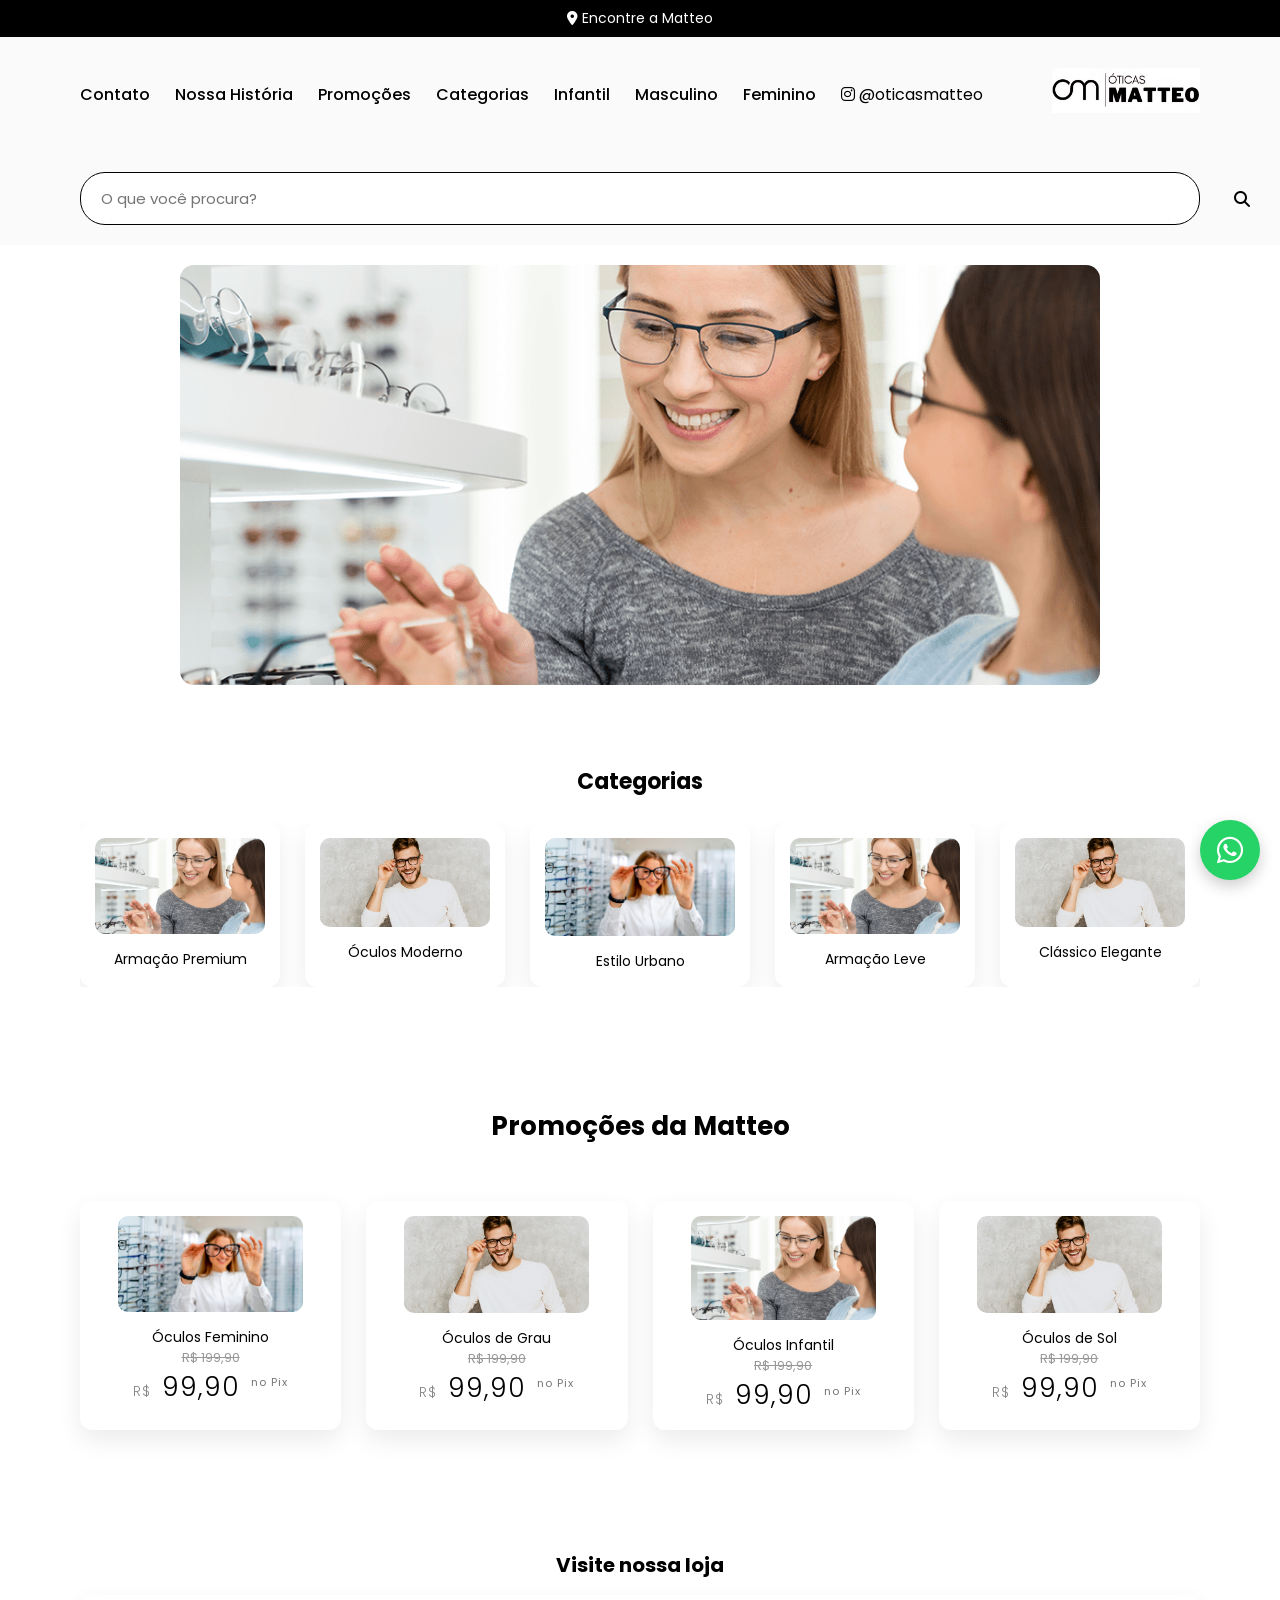
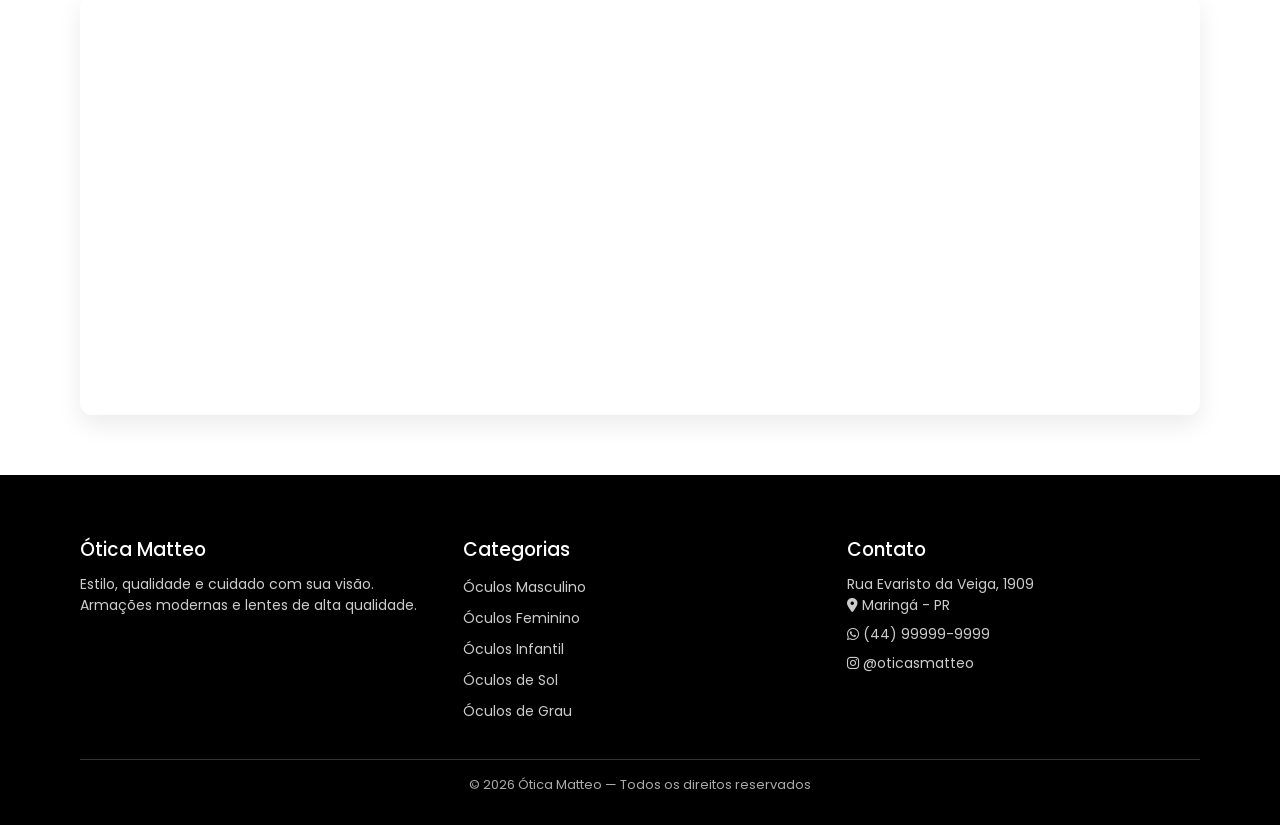
<file: index.html>
<!DOCTYPE html>
<html lang="pt-br">
<head>
<meta charset="UTF-8">
<meta name="viewport" content="width=device-width, initial-scale=1.0">

<title>Óticas Matteo</title>

<link rel="stylesheet" href="style.css">
<link rel="stylesheet" href="media.css">



<link href="https://fonts.googleapis.com/css2?family=Poppins:wght@300;400;500;600&display=swap" rel="stylesheet">

<link rel="stylesheet" href="https://cdnjs.cloudflare.com/ajax/libs/font-awesome/6.5.0/css/all.min.css">

</head>

<body>

<!-- BARRA SUPERIOR -->

<a href="https://maps.app.goo.gl/TD82NVFX31u2WrRb9" target="_blank" class="topbar-link">

    <div class="topbar">
    
    <i class="fa-solid fa-location-dot"></i>
    
    <span>Encontre a Matteo</span>
    
    </div>
    
    </a>


<!-- HEADER -->

<header>

    <div class="menu-hamburguer">
        <i class="fa-solid fa-bars"></i>
      </div>
    
      <nav class="menu-lateral">
        <div class="menu-logo">
            <a href="index.html">
              <img src="imagens/logomatteo.jpeg" alt="Ótica Matteo" />
            </a>
          </div>
        <ul>
          <li><a href="#contato">Contato</a></li>
          <li><a href="nossahistoria/historia.html">Nossa História</a></li>
          <li><a href="#promo">Promoções</a></li>
          <li><a href="#categoria">Categorias</a></li>
          <li><a href="#categoria">Infantil</a></li>
          <li><a href="#categoria">Masculino</a></li>
          <li><a href="#categoria">Feminino</a></li>
          <p><i class="fa-brands fa-instagram"></i> @oticasmatteo</p>
        </ul>
      </nav>


<div class="logo">
    <a href="index.html">
      <img src="imagens/logomatteo.jpeg" alt="Ótica Matteo" />
    </a>
  </div>
  
  


</header>


<!-- BUSCA -->

<section class="busca">

<input type="text" placeholder="O que você procura?">

<i class="fa-solid fa-magnifying-glass"></i>

</section>


<!-- CAROUSEL -->

<section class="banner">

    <div class="carousel">
    
    <button class="seta esquerda">
    <i class="fa-solid fa-chevron-left"></i>
    </button>
    
    <button class="seta direita">
    <i class="fa-solid fa-chevron-right"></i>
    </button>
    
    <div class="slide active">
    <img src="imagens/oculos1.png">
    </div>
    
    <div class="slide">
    <img src="imagens/oculos2.jpg">
    </div>
    
    <div class="slide">
    <img src="imagens/oculos3.png">
    </div>
    
    <div class="indicadores">
    
    <span class="dot active"></span>
    <span class="dot"></span>
    <span class="dot"></span>
    
    </div>
    
    </div>
    
    </section>

    <section class="categoria">

        <h2>Categorias</h2>
        
        <div class="carrossel-container">
        
        <button class="seta-categoria esquerda">
        <i class="fa-solid fa-chevron-left"></i>
        </button>
        
        <div class="produtos">
        
        <div class="produto">
        <img src="imagens/oculos1.png">
        <p>Armação Premium</p>
        </div>
        
        <div class="produto">
        <img src="imagens/oculos2.jpg">
        <p>Óculos Moderno</p>
        </div>
        
        <div class="produto">
        <img src="imagens/oculos3.png">
        <p>Estilo Urbano</p>
        </div>
        
        <div class="produto">
        <img src="imagens/oculos1.png">
        <p>Armação Leve</p>
        </div>
        
        <div class="produto">
        <img src="imagens/oculos2.jpg">
        <p>Clássico Elegante</p>
        </div>
        
        </div>
        
        <button class="seta-categoria direita">
        <i class="fa-solid fa-chevron-right"></i>
        </button>
        
        </div>
        
        </section>

    <section class="promo">

        <h1>Promoções da Matteo</h1>

        <div class="promo-produto">

            <img src="imagens/oculos3.png">
            
            <p class="nome-produto">Óculos Feminino</p>
            
            <p class="preco-antigo">R$ 199,90</p>
            <p class="preco">
            <span class="moeda">R$</span> 99,90 <sup class="pix">no Pix</sup>
        </p>
            
            </div>
        <div class="promo-produto">
            <img src="imagens/oculos2.jpg">
            <p class="nome-produto">Óculos de Grau</p>
            
            <p class="preco-antigo">R$ 199,90</p>
            <p class="preco">
                <span class="moeda">R$</span> 99,90 <sup class="pix">no Pix</sup>
                </p>

        </div>

        <div class="promo-produto">
            <img src="imagens/oculos1.png">
            <p class="nome-produto">Óculos Infantil</p>
            
            <p class="preco-antigo">R$ 199,90</p>
            <p class="preco">
            <span class="moeda">R$</span> 99,90 <sup class="pix">no Pix</sup>
        </p>

        </div>

        <div class="promo-produto">
            <img src="imagens/oculos2.jpg">
            <p class="nome-produto">Óculos de Sol</p>
            
            <p class="preco-antigo">R$ 199,90</p>
            <p class="preco">
            <span class="moeda">R$</span> 99,90 <sup class="pix">no Pix</sup>
        </p>

        </div>





    </section>

  
    <section class="mapa">

            <h2>Visite nossa loja</h2>
            
            <div class="mapa-container">
            
         <iframe src="https://www.google.com/maps/embed?pb=!1m18!1m12!1m3!1d1830.8113087068557!2d-51.9170832!3d-23.401865800000003!2m3!1f0!2f0!3f0!3m2!1i1024!2i768!4f13.1!3m3!1m2!1s0x94ecd122eb02dc15%3A0xc73afa3e9b39a91d!2sR.%20Evaristo%20da%20Veiga%2C%201909%20-%20Jardim%20Alvorada!5e0!3m2!1spt-BR!2sbr!4v1772992357824!5m2!1spt-BR!2sbr" width="600" height="450" style="border:0;" allowfullscreen="" loading="lazy" referrerpolicy="no-referrer-when-downgrade"></iframe>
            </div>
            
            </section>  

   
    <a href="https://wa.me/5544999999999" class="whatsapp" target="_blank">
        <i class="fa-brands fa-whatsapp"></i>
        </a>
 <script src="script.js"></script>

 <footer class="footer">

    <div class="footer-container">
    
    <div class="footer-col">
    
    <h3>Ótica Matteo</h3>
    
    <p>Estilo, qualidade e cuidado com sua visão.  
    Armações modernas e lentes de alta qualidade.</p>
    
    </div>
    
    <div class="footer-col">
    
    <h3>Categorias</h3>
    
    <ul>
    
    <li><a href="#">Óculos Masculino</a></li>
    <li><a href="#">Óculos Feminino</a></li>
    <li><a href="#">Óculos Infantil</a></li>
    <li><a href="#">Óculos de Sol</a></li>
    <li><a href="#">Óculos de Grau</a></li>
    
    </ul>
    
    </div>
    
    <div class="footer-col">
    
    <h3>Contato</h3>
    
    <p>Rua Evaristo da Veiga, 1909 <br> <i class="fa-solid fa-location-dot"></i> Maringá - PR</p>
    
    <p><i class="fa-brands fa-whatsapp"></i> (44) 99999-9999</p>
    
    <p><i class="fa-brands fa-instagram"></i> @oticasmatteo</p>
    
    </div>
    
    </div>
    
    <div class="footer-bottom">
    
    <p>© 2026 Ótica Matteo — Todos os direitos reservados</p>
    
    </div>
    
    </footer>
       

</body>

</html>
</file>
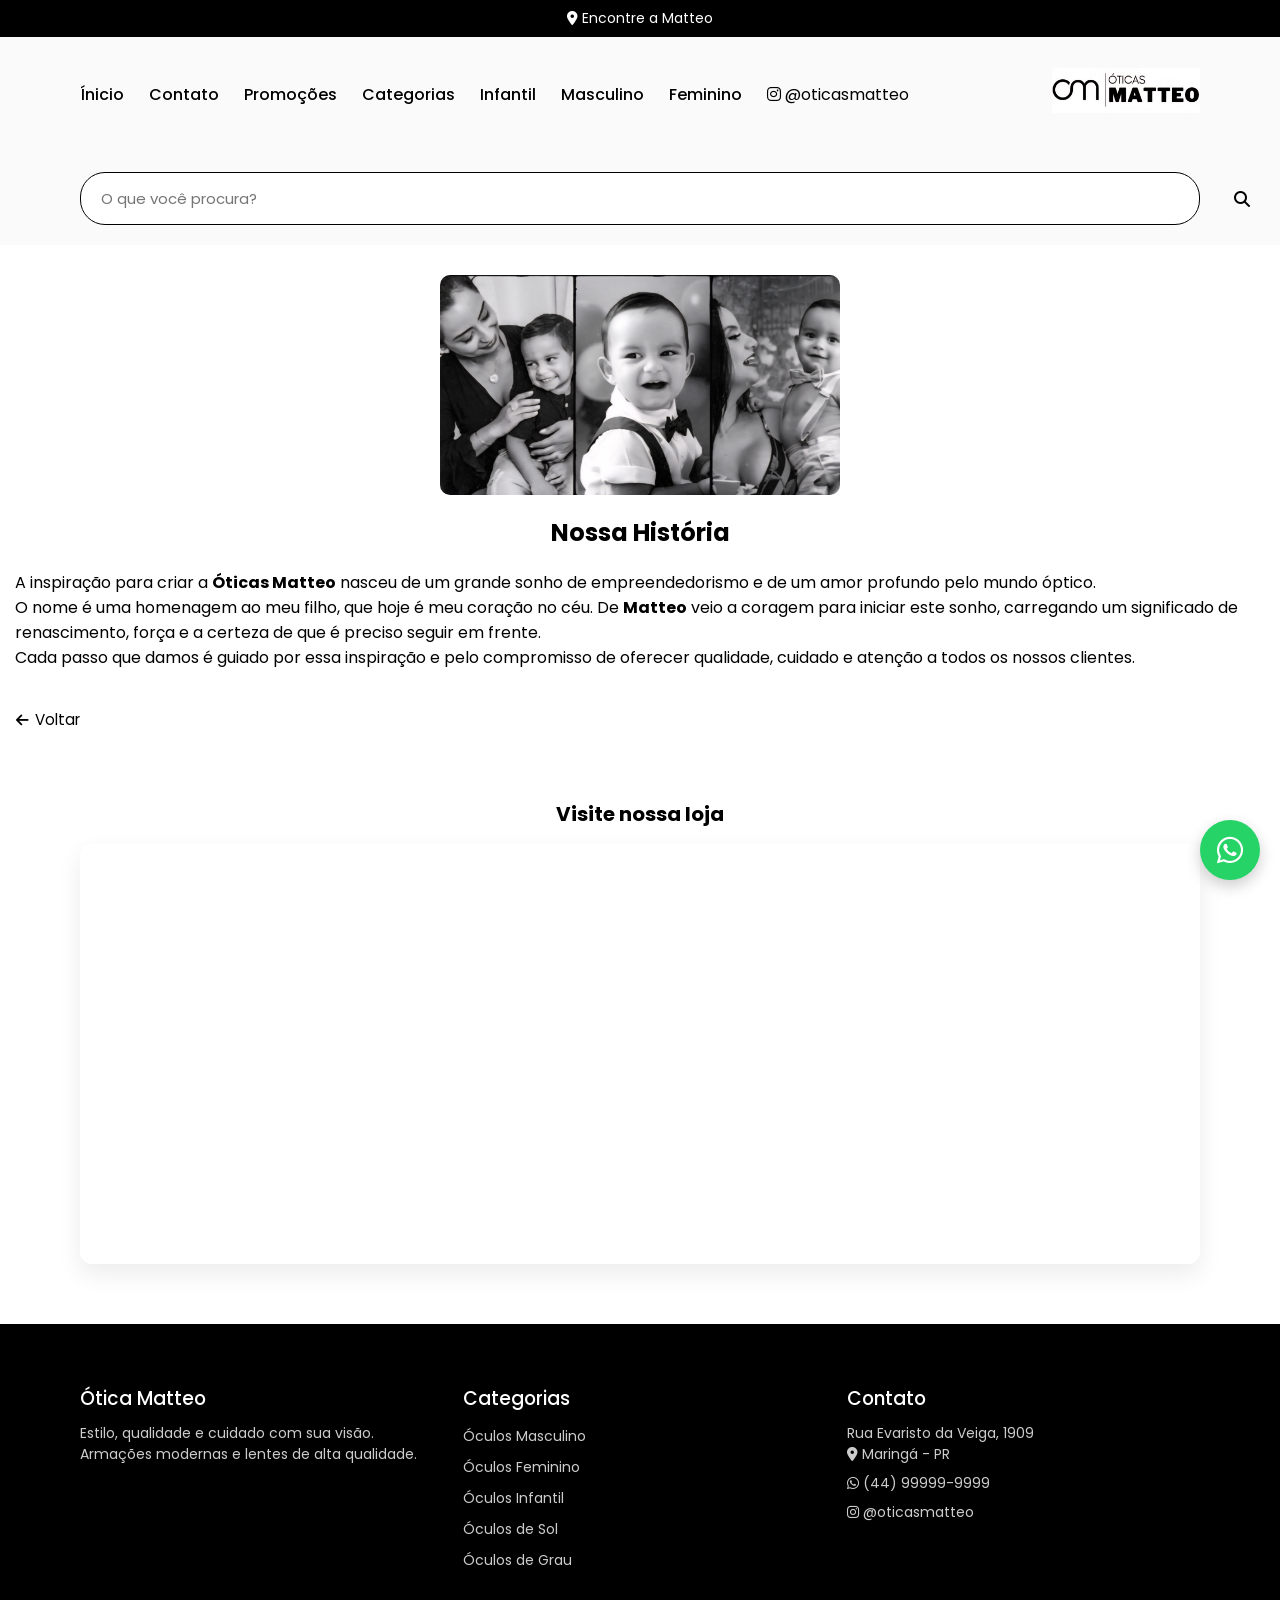
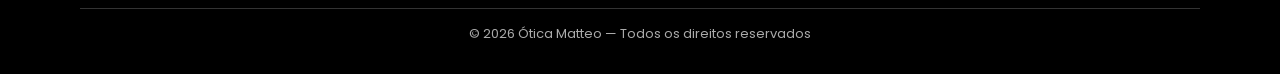
<file: nossahistoria/historia.html>
<!DOCTYPE html>
<html lang="pt-br">
<head>
<meta charset="UTF-8">
<meta name="viewport" content="width=device-width, initial-scale=1.0">

<title>Óticas Matteo</title>

<link rel="stylesheet" href="../style.css">
<link rel="stylesheet" href="../media.css">





<link href="https://fonts.googleapis.com/css2?family=Poppins:wght@300;400;500;600&display=swap" rel="stylesheet">

<link rel="stylesheet" href="https://cdnjs.cloudflare.com/ajax/libs/font-awesome/6.5.0/css/all.min.css">

</head>

<body>

<!-- BARRA SUPERIOR -->

<a href="https://maps.app.goo.gl/TD82NVFX31u2WrRb9" target="_blank" class="topbar-link">

    <div class="topbar">
    
    <i class="fa-solid fa-location-dot"></i>
    
    <span>Encontre a Matteo</span>
    
    </div>
    
    </a>


<!-- HEADER -->

<header>

    <div class="menu-hamburguer">
        <i class="fa-solid fa-bars"></i>
      </div>
    
      <nav class="menu-lateral">
        <div class="menu-logo">
            <a href="../index.html">
              <img src="../imagens/logomatteo.jpeg" alt="Ótica Matteo" />
            </a>
          </div>
        <ul>
          <li><a href="../index.html">Ínicio</a></li>
          <li><a href="../#contato">Contato</a></li>
          <li><a href="../#promo">Promoções</a></li>
          <li><a href="../#categoria">Categorias</a></li>
          <li><a href="#categoria">Infantil</a></li>
          <li><a href="#categoria">Masculino</a></li>
          <li><a href="#categoria">Feminino</a></li>
          <p><i class="fa-brands fa-instagram"></i> @oticasmatteo</p>
        </ul>
      </nav>


<div class="logo">
    <a href="../index.html">
      <img src="../imagens/logomatteo.jpeg" alt="Ótica Matteo" />
    </a>
  </div>



</header>


<!-- BUSCA -->

<section class="busca">

<input type="text" placeholder="O que você procura?">

<i class="fa-solid fa-magnifying-glass"></i>

</section>

<section id="historia">
    <div class="container historia-container">

       

      <div class="historia-imagem">
        <img src="../imagens/historiamatteo.jpg" alt="História da Ótica Matteo">
      </div>
      <div class="historia-texto">
        <h2>Nossa História</h2>
        <p>
          A inspiração para criar a <strong>Óticas Matteo</strong> nasceu de um grande sonho de empreendedorismo e de um amor profundo pelo mundo óptico.
        </p>
        <p>
          O nome é uma homenagem ao meu filho, que hoje é meu coração no céu. De <strong>Matteo</strong> veio a coragem para iniciar este sonho, carregando um significado de renascimento, força e a certeza de que é preciso seguir em frente.
        </p>
        <p>
          Cada passo que damos é guiado por essa inspiração e pelo compromisso de oferecer qualidade, cuidado e atenção a todos os nossos clientes.
        </p>
      </div>
    </div>

       <!-- Botão voltar -->
       <a href="../index.html" class="botao-voltar-suave">
        <i class="fa-solid fa-arrow-left"></i> Voltar
      </a>
  </section>
  


  <section class="mapa">

        <h2>Visite nossa loja</h2>
        
        <div class="mapa-container">
        
       <iframe src="https://www.google.com/maps/embed?pb=!1m18!1m12!1m3!1d1830.8113087068557!2d-51.9170832!3d-23.401865800000003!2m3!1f0!2f0!3f0!3m2!1i1024!2i768!4f13.1!3m3!1m2!1s0x94ecd122eb02dc15%3A0xc73afa3e9b39a91d!2sR.%20Evaristo%20da%20Veiga%2C%201909%20-%20Jardim%20Alvorada!5e0!3m2!1spt-BR!2sbr!4v1772992357824!5m2!1spt-BR!2sbr" width="600" height="450" style="border:0;" allowfullscreen="" loading="lazy" referrerpolicy="no-referrer-when-downgrade"></iframe>
        
        </div>
        
        </section>  


<a href="https://wa.me/5544999999999" class="whatsapp" target="_blank">
    <i class="fa-brands fa-whatsapp"></i>
    </a>



<footer class="footer">

<div class="footer-container">

<div class="footer-col">

<h3>Ótica Matteo</h3>

<p>Estilo, qualidade e cuidado com sua visão.  
Armações modernas e lentes de alta qualidade.</p>

</div>

<div class="footer-col">

<h3>Categorias</h3>

<ul>

<li><a href="#">Óculos Masculino</a></li>
<li><a href="#">Óculos Feminino</a></li>
<li><a href="#">Óculos Infantil</a></li>
<li><a href="#">Óculos de Sol</a></li>
<li><a href="#">Óculos de Grau</a></li>

</ul>

</div>

<div class="footer-col">

<h3>Contato</h3>

<p>Rua Evaristo da Veiga, 1909 <br> <i class="fa-solid fa-location-dot"></i> Maringá - PR</p>

<p><i class="fa-brands fa-whatsapp"></i> (44) 99999-9999</p>

<p><i class="fa-brands fa-instagram"></i> @oticasmatteo</p>

</div>

</div>

<div class="footer-bottom">

<p>© 2026 Ótica Matteo — Todos os direitos reservados</p>

</div>

<script src="../script.js" defer></script>

</footer>
</file>
<file: style.css>
*{
    margin:0;
    padding:0;
    box-sizing:border-box;
    font-family:'Poppins', sans-serif;
    }

    :root{

        --cor-principal:#312216;      /* rosa salmão moderno */
        --cor-secundaria:#000000;     /* rosa claro elegante */
        --cor-destaque:#ffffff;       /* destaque promoções */
        
        --cor-fundo:#fafafa;          /* fundo suave feminino */
        --cor-card:#ffffff;           /* cards */
        
        --cor-texto:#020202;          /* texto principal */
        --cor-texto-suave:#6b6b6b;    /* texto secundário */
        
        --sombra-suave:0 10px 25px rgba(0,0,0,0.08);
        
        }
    
    /* TOPBAR */
    
    .topbar{
    
    background: var(--cor-secundaria);
    
    color:white;
    
    text-align:center;
    
    padding:8px;
    
    font-size:14px;
    
      

    }

    .topbar-link{

        text-decoration:none;
        color:inherit;
        
        }

        .logo img {
            height:40px; /* menor em mobile */
            
          }
          
    
    /* HEADER */
    
    header{
    
    display:flex;
    
    align-items:center;
    
    justify-content:space-between;
    
    padding:15px;
    
    background:var(--cor-fundo);
    
    color:var(--cor-texto);

    
    
    }

    /* Menu lateral */
    .menu-logo {
        text-align: center;
        padding: 20px 0;
        border-bottom: 1px solid rgba(0,0,0,0.1); /* opcional, separa a logo dos links */
      }
      
      .menu-logo img {
        max-width: 150px; /* ajusta o tamanho da logo dentro do menu */
        height: auto;
        display: inline-block;
      }

.menu-lateral {
    position: fixed;
    top: 0;
    right: -250px;
    width: 250px;
    height: 100%;
    background-color: #fff;
    box-shadow: -2px 0 8px rgba(0,0,0,0.1);
    transition: right 0.3s ease;
    z-index: 999;
    padding-top: 60px;
  }
  
  .menu-lateral ul {
    list-style: none;
    padding: 0 20px;
  }
  
  .menu-lateral ul li {
    margin: 20px 0;
  }
  
  .menu-lateral ul li a {
    text-decoration: none;
    color: #000;
    font-weight: 500;
    font-size: 1rem;
    transition: color 0.3s;
  }
  
  .menu-lateral ul li a:hover {
    color: #b8b8b8d0;
  }
  
  /* Ícone hambúrguer */
  .menu-hamburguer {
    font-size: 1.8rem;
    cursor: pointer;
    display: inline-block;
    z-index: 1000;
    transition: transform 0.3s ease;
  }
  
  /* Ícone X */
  .menu-hamburguer.ativo i {
    transform: rotate(90deg); /* efeito simples de rotação */
  }
  
  /* Menu aberto */
  .menu-lateral.ativo {
    right: 0;
  }
  
  /* Escurecer fundo quando menu aberto */
  body.menu-aberto::after {
    content: '';
    position: fixed;
    top: 0; left: 0;
    width: 100%;
    height:100%;
    background: rgba(0,0,0,0.2);
    z-index: 998;
  }
    
    .logo{
    
    font-size:20px;
    
    font-weight:600;
    
    }
    
    
    /* BUSCA */
    
    .busca{
    
    background: var(--cor-fundo);
    
    padding:15px;
    
    position:relative;
    
    }
    
    .busca input{
    
    width:100%;
    
    padding:12px 45px 12px 20px;
    
    border:1px solid var(--cor-secundaria);
    
    border-radius:25px;
    
    font-size:14px;
    
    }
    
    .busca i{
    
    position:absolute;
    
    right:30px;
    
    top:50%;
    
    transform:translateY(-50%);
    
    color:var(--cor-secundaria);
    
    }
    
    /* BANNER */
    
    .banner{
        width:100%;
        padding:10px;
        }
    

    .carousel{
        position:relative;
        width:100%;
        overflow:hidden;
        }
        
        /* slides */
        
        .slide{
        position:absolute;
        width:100%;
        opacity:0;
        transition:opacity .3s ease;
        }
        
        .slide.active{
        opacity:1;
        position:relative;
        }
        
        .slide img{
        width:100%;
        border-radius:12px;
        }
        
        /* setas */
        
        .seta{
        position:absolute;
        top:50%;
        transform:translateY(-50%);
        background:white;
        border:none;
        width:35px;
        height:35px;
        border-radius:50%;
        cursor:pointer;
        box-shadow:0 3px 10px rgba(0,0,0,0.2);
        }
        
        .esquerda{
        left:10px;
        }
        
        .direita{
        right:10px;
        }
        
        /* bolinhas */
        
        .indicadores{
        display:flex;
        justify-content:center;
        margin-top:10px;
        gap:8px;
        }
        
        .dot{
        width:10px;
        height:10px;
        background:#ccc;
        border-radius:50%;
        cursor:pointer;
        }
        
        .dot.active{
        background:var(--cor-secundaria);
        }

        .categoria{

            padding:20px;
            
            }
            
            .categoria h2{
            
                text-align: center;
            font-size:18px;
            margin-bottom:15px;
            color:var(--cor-texto);
            
            }
            
            .produtos{
            
            display:flex;
            gap:15px;
            overflow-x:auto;
            scroll-snap-type:x mandatory;
            padding-bottom:10px 40px;
            scroll-behavior: smooth;
            -webkit-overflow-scrolling: touch;
            }
            
            .produtos::-webkit-scrollbar{
            
            display:none;
            
            }
            
            .produto{
            
            min-width:140px;
            background:var(--cor-card);
            border-radius:12px;
            box-shadow:var(--sombra-suave);
            padding:10px;
            text-align:center;
            scroll-snap-align:start;
            
            }
            
            .produto img{
            
            width:100%;
            border-radius:10px;
            
            }
            
            .produto p{
            
            font-size:13px;
            margin-top:8px;
            color:var(--cor-texto);
            
            }

            .carrossel-container{

                position:relative;
                
                }
                
                .seta-categoria{
                
                position:absolute;
                top:50%;
                transform:translateY(-50%);
                background:rgba(255, 255, 255, 0.171);
                border:none;
                width:35px;
                height:35px;
                border-radius:50%;
                box-shadow:0 3px 10px rgba(0,0,0,0.2);
                cursor:pointer;
                z-index:2;
                
                }
                
                .seta-categoria.esquerda{
                
                left:0;
                
                }
                
                .seta-categoria.direita{
                
                right:0;
                
                }

                .promo {

                   
                    padding: 20px;
                  

                }

                .promo img {
                    width: 80%;
                    border-radius: 10px;
                    
                }

                .promo-produto{

                    background:var(--cor-card);
                    border-radius:12px;
                    padding:15px;
                    box-shadow:var(--sombra-suave);
                    margin-bottom:15px;
                    text-align:center;
                    
                }

                .nome-produto{

                    font-size:14px;
                    margin-top:8px;
                    color:var(--cor-texto);
                    
                    }
                    
                    .preco{

                        font-size:26px;
                        font-weight:300;
                        color:var(--cor-secundaria);
                        letter-spacing:1px;
                        
                        }
                        

                        .moeda{

                            font-size:14px;
                            color:#888;
                            margin-right:3px;
                            
                            }
                            
                            .pix{
                            
                            font-size:11px;
                            color:#777;
                            font-weight:400;
                            margin-left:3px;
                            
                            }

                    .preco-antigo{

                        text-decoration:line-through;
                        font-size:13px;
                        color:#999;
                        
                        }

                .promo h1{

                    font-size:20px;
                    margin-bottom:20px;
                    text-align: center;
                    
                    }

                    .whatsapp{

                        text-decoration: none;
                        position:fixed;
                        bottom:20px;
                        right:20px;
                        background:#25D366;
                        color:white;
                        width:60px;
                        height:60px;
                        border-radius:50%;
                        display:flex;
                        align-items:center;
                        justify-content:center;
                        font-size:30px;
                        box-shadow:0 6px 15px rgba(0,0,0,0.2);
                        z-index:999;
                        
                        }
                        
                        .whatsapp:hover{
                        
                        transform:scale(1.08);
                        transition:0.3s;
                        
                        }

                       
                        .botao-voltar-suave {
                            display: inline-flex;
                            align-items: center;
                            gap: 6px;
                           
                            color: #000;                        /* texto preto suave */
                            padding: 8px 16px;
                            border-radius: 6px;
                            text-decoration: none;
                            font-weight: 400;
                            font-size: 0.95rem;
                            transition: all 0.3s ease;
                           
                          }
                          
                          .botao-voltar-suave:hover {
                            background-color: rgba(0,0,0,0.1);  /* leve destaque ao passar o mouse */
                            transform: translateY(-2px);        /* efeito sutil de “levantar” */
                          }
                          
                          .botao-voltar-suave i {
                            font-size: 0.9rem;
                          }
                        
                          
                          .historia-imagem img {
                            width: 100%;
                            max-width: 400px;  /* limita o tamanho máximo no mobile */
                            height: auto;       /* mantém proporção da imagem */
                            border-radius: 10px;
                            display: block;
                            margin: 0 auto;     /* centraliza no mobile */
                          }
                          
                            .historia-container {
                              flex-direction: column;
                              padding: 30px 15px;
                            }
                            .historia-texto h2 {
                              text-align: center;
                              padding: 20px;
                            }
                          

                        .mapa{

                            padding:20px;
                            text-align:center;
                            
                            }
                            
                            .mapa h2{
                            
                            margin-bottom:15px;
                            font-size:20px;
                            
                            }
                            
                            .mapa-container{
                            
                            width:100%;
                            height:300px;
                            border-radius:12px;
                            overflow:hidden;
                            box-shadow:var(--sombra-suave);
                            
                            }
                            
                            .mapa-container iframe{
                            
                            width:100%;
                            height:100%;
                            border:0;
                            
                            }



                            .instagram-link {
                                display: inline-flex;
                                align-items: center;
                                gap: 6px; /* espaço entre ícone e texto */
                                color: #000; /* preto */
                                border: 1px solid #000; /* borda fina preta */
                                padding: 4px 8px;
                                border-radius: 6px; /* cantos arredondados */
                                text-decoration: none;
                                font-weight: 500;
                                transition: all 0.3s ease;
                            }
                            
                            .instagram-link i {
                                font-size: 18px;
                            }
                            
                            .instagram-link:hover {
                                background-color: #000;
                                color: #fff;
                            }

                            .footer{

                                background:#000;
                                color:white;
                                padding:40px 20px 20px;
                                text-align: center;
                                
                                }
                                
                                .footer-container{
                                
                                display:flex;
                                flex-direction:column;
                                gap:30px;
                                
                                }
                                
                                .footer-col h3{
                                
                                margin-bottom:10px;
                                font-weight:500;
                                
                                }
                                
                                .footer-col p{
                                
                                font-size:14px;
                                color:#ccc;
                                margin-bottom:8px;
                                
                                }
                                
                                .footer-col ul{
                                
                                list-style:none;
                                
                                }
                                
                                .footer-col ul li{
                                
                                margin-bottom:6px;
                                
                                }
                                
                                .footer-col ul li a{
                                
                                text-decoration:none;
                                color:#ccc;
                                font-size:14px;
                                
                                }
                                
                                .footer-col ul li a:hover{
                                
                                color:white;
                                
                                }
                                
                                .footer-bottom{
                                
                                margin-top:30px;
                                border-top:1px solid #333;
                                padding-top:15px;
                                text-align:center;
                                font-size:13px;
                                color:#aaa;
                                
                                }
</file>
<file: media.css>
/* ================================= */
/* TABLET */
/* ================================= */

@media (min-width:768px){

    /* ================= HEADER ================= */
    
    header{
    display:flex;
    align-items:center;
    justify-content:space-between;
    padding:15px 40px;
    background:var(--cor-fundo);
    max-width:1200px;
    margin:auto;
    }
    
    /* esconder hamburguer */
    
    .menu-hamburguer{
    display:none;
    }
    
    /* menu horizontal */
    
    .menu-lateral{
    position:static;
    width:auto;
    height:auto;
    background:none;
    box-shadow:none;
    display:flex;
    align-items:center;
    padding:0;
    }
    
    .menu-lateral ul{
    display:flex;
    gap:25px;
    align-items:center;
    list-style:none;
    padding:0;
    margin:0;
    }
    
    .menu-lateral li{
    font-size:14px;
    }
    
    .menu-lateral a{
    text-decoration:none;
    color:var(--cor-texto);
    font-weight:500;
    transition:.3s;
    }
    
    .menu-lateral a:hover{
    color:#c59d5f;
    }

   

    .menu-logo{
        display:none;
        }
        
        
    
    /* logo */
    
    .logo img{
    height:45px;
    }
    
    
    /* ================= BUSCA ================= */
    
    .busca{
    padding:20px 40px;
    }
    
    .busca input{
    font-size:15px;
    padding:14px 50px 14px 20px;
    }
    
    
    /* ================= BANNER ================= */
    
    .banner{
    padding:20px 40px;
    }
    
    .slide img{
    border-radius:14px;
    }
    
    
    /* ================= CATEGORIAS ================= */
    
    .categoria{
    padding:40px;
    }
    
    .categoria h2{
    font-size:22px;
    margin-bottom:25px;
    }
    
    .produto{
    min-width:180px;
    padding:15px;
    }
    
    .produto p{
    font-size:14px;
    }
    
    
    /* ================= PROMOÇÕES ================= */
    
    .promo{
    padding:40px;
    display:grid;
    grid-template-columns:1fr 1fr;
    gap:25px;
    }
    
    .promo h1{
    grid-column:1/-1;
    font-size:24px;
    }
    
    .promo-produto{
    margin:0;
    }
    
    
    /* ================= MAPA ================= */
    
    .mapa{
    padding:40px;
    }
    
    .mapa-container{
    height:350px;
    }
    
    
    /* ================= FOOTER ================= */
    
    .footer-container{
    flex-direction:row;
    justify-content:space-between;
    text-align:left;
    }
    
    .footer-col{
    flex:1;
    }
    
    }
    
    
    /* ================================= */
    /* DESKTOP */
    /* ================================= */
    
    @media (min-width:1024px){
    
    /* HEADER */
    
    header{
    padding:25px 80px;
    max-width:1400px;
    }
    
    
    
    /* BUSCA */
    
    .busca{
    padding:20px 80px;
    }
    
    
    /* BANNER */
    
    .banner{
        max-width:1000px;
        margin:auto;
        }
        .carousel{
            max-height:420px;
            }
            
            .slide img{
                height:420px;
                object-fit:cover;
                }
    
    .seta,
    .seta-categoria{
    display:none;
    }

    
    /* CATEGORIAS */
    
    .categoria{
    padding:60px 80px;
    }
    
    .produtos{
    gap:25px;
    }
    
    .produto{
    min-width:200px;
    }
    
    
    /* PROMOÇÕES */
    
    .promo{
    padding:60px 80px;
    grid-template-columns:repeat(4,1fr);
    }
    
    .promo h1{
    grid-column:1/-1;
    font-size:26px;
    margin-bottom:30px;
    }
    
    
    /* MAPA */
    
    .mapa{
    padding:60px 80px;
    }
    
    .mapa-container{
    height:420px;
    }
    
    
    /* FOOTER */
    
    .footer{
    padding:60px 80px 30px;
    }
    
    }
</file>
